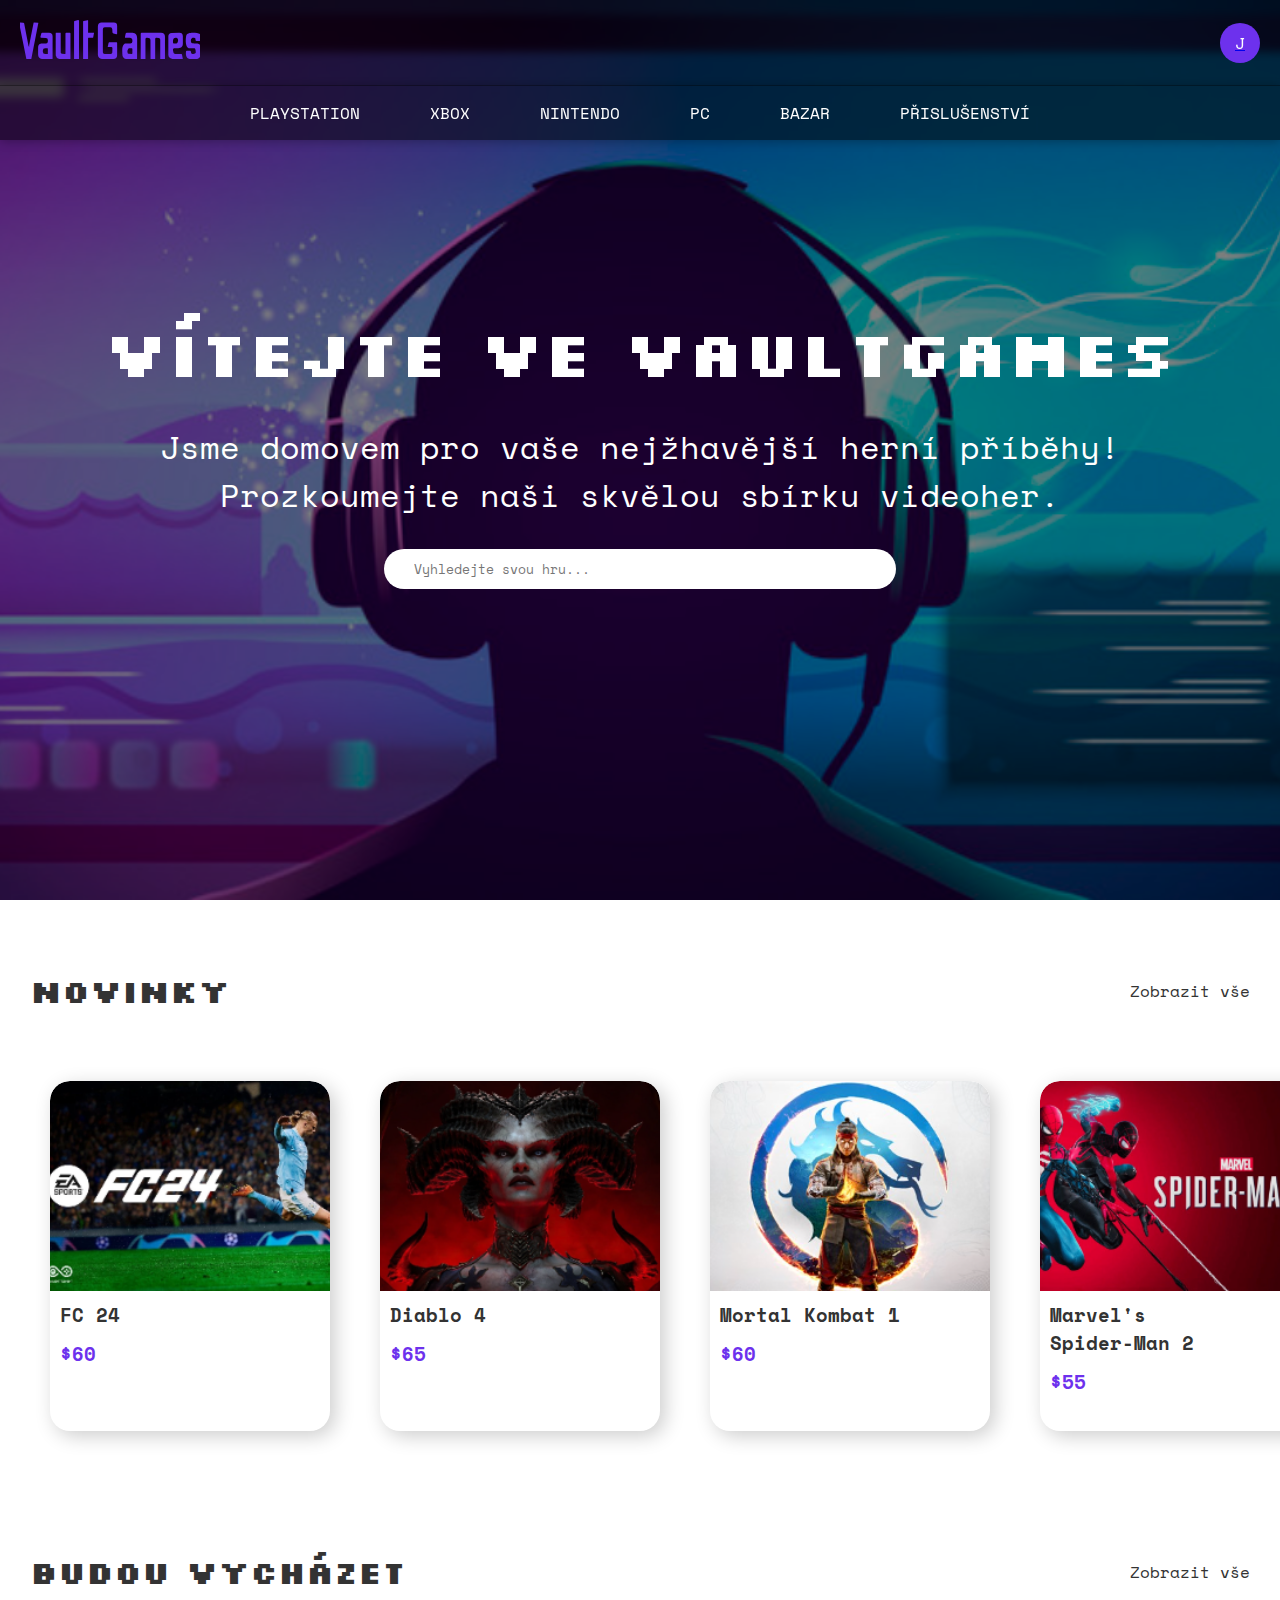
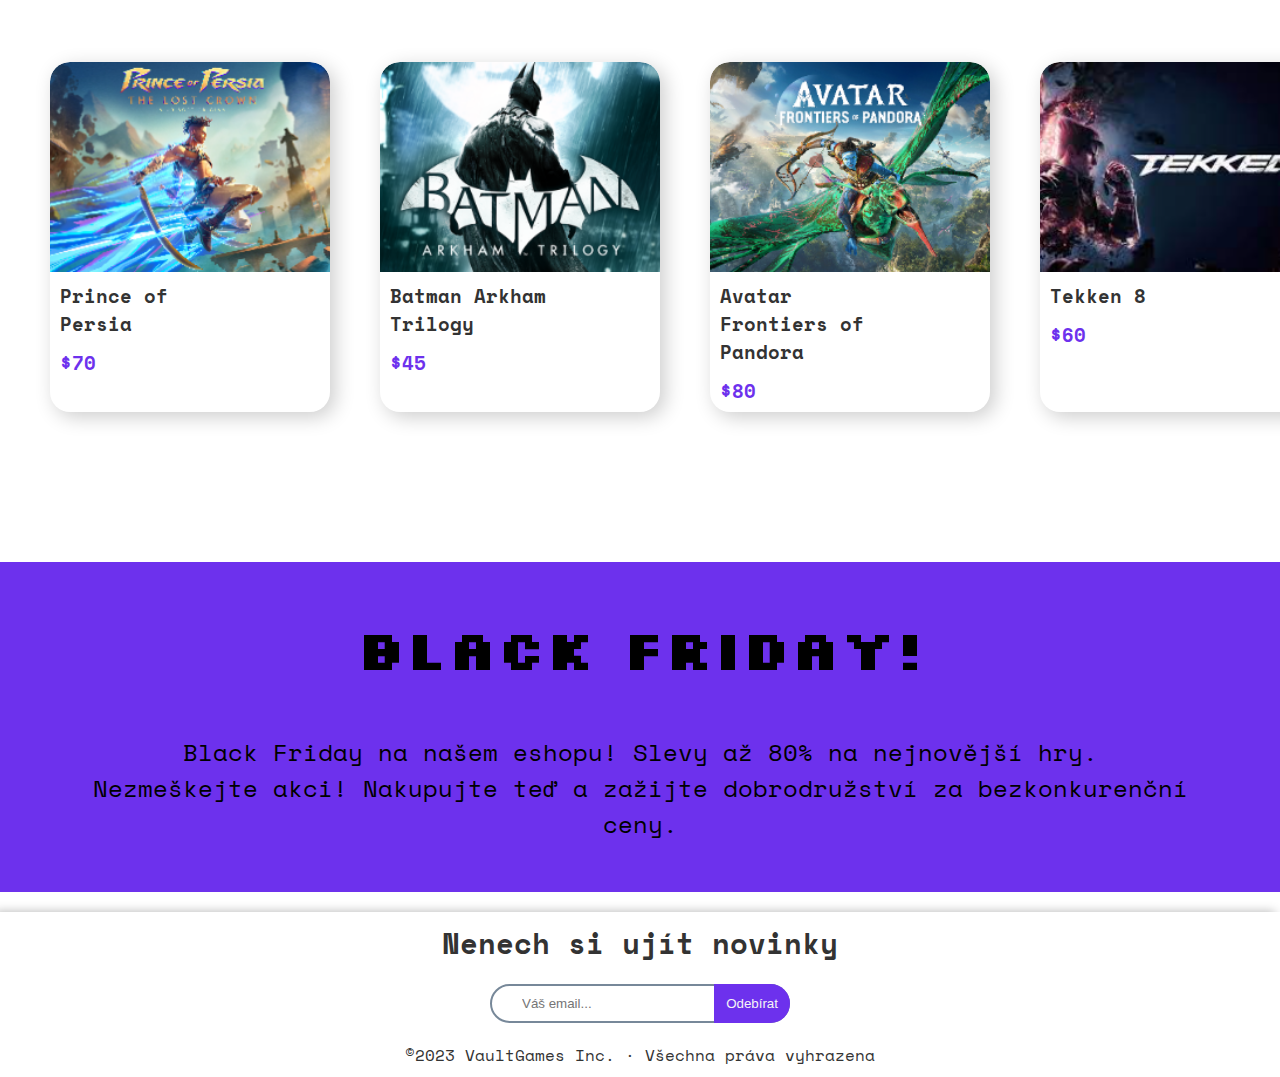
<file: index.html>
<!DOCTYPE html>
<html lang="en">
  <head>
    <meta charset="UTF-8" />
    <meta http-equiv="X-UA-Compatible" content="IE=edge" />
    <meta
      name="viewport"
      content="width=device-width, initial-scale=1.0, maximum-scale=1 "
    />
    <title>VaultGames</title>
    <link rel="stylesheet" href="styles.css" />
    <link
      rel="stylesheet"
      href="https://cdnjs.cloudflare.com/ajax/libs/font-awesome/6.4.2/css/all.min.css"
      integrity="sha512-z3gLpd7yknf1YoNbCzqRKc4qyor8gaKU1qmn+CShxbuBusANI9QpRohGBreCFkKxLhei6S9CQXFEbbKuqLg0DA=="
      crossorigin="anonymous"
      referrerpolicy="no-referrer"
    />
  </head>
  <body>
    <!-- Navbar -->
    <nav class="navbar">
      <div class="nav-top">
        <div class="nav-left">
          <i class="fa-solid fa-bars"></i>
          <figure class="logo">
            <img src="./images/logo.svg" alt="logo for vault games" />
          </figure>
        </div>
        <div class="nav-right">
          <i class="fa-solid fa-calendar"></i>
          <i class="fa-solid fa-heart"></i>
          <i class="fa-solid fa-cart-shopping"></i>
          <a href="login.html">
            <div class="user">J</div>
          </a>
        </div>
        <div class="menu">
          <div class="overlay">
            <ul class="menu-list">
              <li>PlayStation</li>
              <li>Xbox</li>
              <li>Nintendo</li>
              <li>PC</li>
              <li>Bazar</li>
              <li>Přislušenství</li>
            </ul>
            <div class="close">X</div>
          </div>
        </div>
      </div>
      <div class="line"></div>
      <div class="nav-bot">
        <ul class="filters">
          <li>PlayStation</li>
          <li>Xbox</li>
          <li>Nintendo</li>
          <li>PC</li>
          <li>Bazar</li>
          <li>Přislušenství</li>
        </ul>
      </div>
    </nav>

    <main>
      <!-- Sekce hero -->
      <section class="hero">
        <main class="hero-content">
          <h1>Vítejte ve VaultGames</h1>
          <p>
            Jsme domovem pro vaše nejžhavější herní příběhy!<br>Prozkoumejte naši
            skvělou sbírku videoher.
          </p>
          <div class="search">
            <div class="search-icon">
              <i class="fa-solid fa-magnifying-glass"></i>
            </div>
            <input type="search" placeholder="Vyhledejte svou hru..." />
          </div>
        </main>
      </section>

      <!-- Sekce novinky -->
      <section class="news">
        <header>
          <h2 class="title">Novinky</h2>
          <span>Zobrazit vše</span>
        </header>
        <div class="news-content">
          
            <div class="news-card">
              <a href="detail.html">
                <div class="news-card_img">
                  <img src="./images/fifa.png" alt="fifa 24" />
                </div>
              </a>
            <div class="news-card_content">
              <div class="news-card_top">
                <h3>FC 24</h3>
                <div class="favorite"><i class="fa-regular fa-heart"></i></div>
              </div>
              <div class="news-card_bot">
                <strong><span>$60</span></strong>
              </div>
              <div class="shop">
                <i class="fa-solid fa-cart-shopping"></i>
              </div>
            </div>
          </div>
          
          <div class="news-card">
            <div class="news-card_img">
              <img src="./images/diablo.png" alt="fifa 24" />
            </div>
            <div class="news-card_content">
              <div class="news-card_top">
                <h3>Diablo 4</h3>
                <div class="favorite"><i class="fa-regular fa-heart"></i></div>
              </div>
              <div class="news-card_bot">
                <strong><span>$65</span></strong>
              </div>
              <div class="shop">
                <i class="fa-solid fa-cart-shopping"></i>
              </div>
            </div>
          </div>
          <div class="news-card">
            <div class="news-card_img">
              <img src="./images/mortal.png" alt="fifa 24" />
            </div>
            <div class="news-card_content">
              <div class="news-card_top">
                <h3>Mortal Kombat 1</h3>
                <div class="favorite"><i class="fa-regular fa-heart"></i></div>
              </div>
              <div class="news-card_bot">
                <strong><span>$60</span></strong>
              </div>
              <div class="shop">
                <i class="fa-solid fa-cart-shopping"></i>
              </div>
            </div>
          </div>
          <div class="news-card">
            <div class="news-card_img">
              <img src="./images/spider.png" alt="fifa 24" />
            </div>
            <div class="news-card_content">
              <div class="news-card_top">
                <h3>Marvel's Spider-Man 2</h3>
                <div class="favorite"><i class="fa-regular fa-heart"></i></div>
              </div>
              <div class="news-card_bot">
                <strong><span>$55</span></strong>
              </div>
              <div class="shop">
                <i class="fa-solid fa-cart-shopping"></i>
              </div>
            </div>
          </div>
          <div class="news-card">
            <div class="news-card_img">
              <img src="./images/call.png" alt="fifa 24" />
            </div>
            <div class="news-card_content">
              <div class="news-card_top">
                <h3>Call of Duty Modern Warfare 3</h3>
                <div class="favorite"><i class="fa-regular fa-heart"></i></div>
              </div>
              <div class="news-card_bot">
                <strong><span>$35</span></strong>
              </div>
              <div class="shop">
                <i class="fa-solid fa-cart-shopping"></i>
              </div>
            </div>
          </div>
        </div>
      </section>

      <!-- Sekce soon -->

      <section class="news">
        <header>
          <h2 class="title">Budou vycházet</h2>
          <span>Zobrazit vše</span>
        </header>
        <div class="news-content">
          <div class="news-card">
            <div class="news-card_img">
              <img src="./images/prince.png" alt="prince of persia" />
            </div>
            <div class="news-card_content">
              <div class="news-card_top">
                <h3>Prince of Persia</h3>
                <div class="favorite"><i class="fa-regular fa-heart"></i></div>
              </div>
              <div class="news-card_bot">
                <strong><span>$70</span></strong>
              </div>
            </div>
          </div>
          <div class="news-card">
            <div class="news-card_img">
              <img src="./images/batman.png" alt="batman arkham trilogy" />
            </div>
            <div class="news-card_content">
              <div class="news-card_top">
                <h3>Batman Arkham Trilogy</h3>
                <div class="favorite"><i class="fa-regular fa-heart"></i></div>
              </div>
              <div class="news-card_bot">
                <strong><span>$45</span></strong>
              </div>
            </div>
          </div>
          <div class="news-card">
            <div class="news-card_img">
              <img
                src="./images/avatar.png"
                alt="avatar frontiers of pandora"
              />
            </div>
            <div class="news-card_content">
              <div class="news-card_top">
                <h3>Avatar Frontiers of Pandora</h3>
                <div class="favorite"><i class="fa-regular fa-heart"></i></div>
              </div>
              <div class="news-card_bot">
                <strong><span>$80</span></strong>
              </div>
            </div>
          </div>
          <div class="news-card">
            <div class="news-card_img">
              <img src="./images/tekken.png" alt="tekken 8" />
            </div>
            <div class="news-card_content">
              <div class="news-card_top">
                <h3>Tekken 8</h3>
                <div class="favorite"><i class="fa-regular fa-heart"></i></div>
              </div>
              <div class="news-card_bot">
                <strong><span>$60</span></strong>
              </div>
            </div>
          </div>
          <div class="news-card">
            <div class="news-card_img">
              <img src="./images/city.png" alt="Cities Skylines" />
            </div>
            <div class="news-card_content">
              <div class="news-card_top">
                <h3>Cities Skylines</h3>
                <div class="favorite"><i class="fa-regular fa-heart"></i></div>
              </div>
              <div class="news-card_bot">
                <strong><span>$55</span></strong>
              </div>
            </div>
          </div>
        </div>
      </section>

      <!-- Sekce black friday -->

      <section class="sale">
        <h2>Black Friday!</h2>
        <p>
          Black Friday na našem eshopu! Slevy až 80% na nejnovější hry. <br />
          Nezmeškejte akci! Nakupujte teď a zažijte dobrodružství za
          bezkonkurenční ceny.
        </p>
      </section>
    </main>

    <footer>
      <h3>Nenech si ujít novinky</h3>
      <div class="footer-input">
        <i class="fa-solid fa-envelope"></i>
        <input type="email" placeholder="Váš email..." />
        <button>Odebírat</button>
      </div>
      <div class="footer-bottom">
        <span>©2023 VaultGames Inc.</span>
        <span>·</span>
        <span>Všechna práva vyhrazena</span>
      </div>
    </footer>

    <script>
      // Navbar

      const bars = document.querySelector(".nav-left i");
      const menu = document.querySelector(".overlay");
      const exit = document.querySelector(".close");

      bars.addEventListener("click", () => {
        menu.classList.add("active");
      });

      exit.addEventListener("click", () => {
        menu.classList.remove("active");
      });

      // Přidat do oblíbených
      const favorites = document.querySelectorAll(".favorite");

      for (let i = 0; i < favorites.length; i++) {
        favorites[i].addEventListener("click", function () {
          const favoriteStar = this.querySelectorAll(".favorite i")[0];

          if (favoriteStar.classList.contains("fa-regular")) {
            favoriteStar.classList.remove("fa-regular");
            favoriteStar.classList.add("fa-solid");
          } else {
            favoriteStar.classList.remove("fa-solid");
            favoriteStar.classList.add("fa-regular");
          }
        });
      }
    </script>
  </body>
</html>
</file>
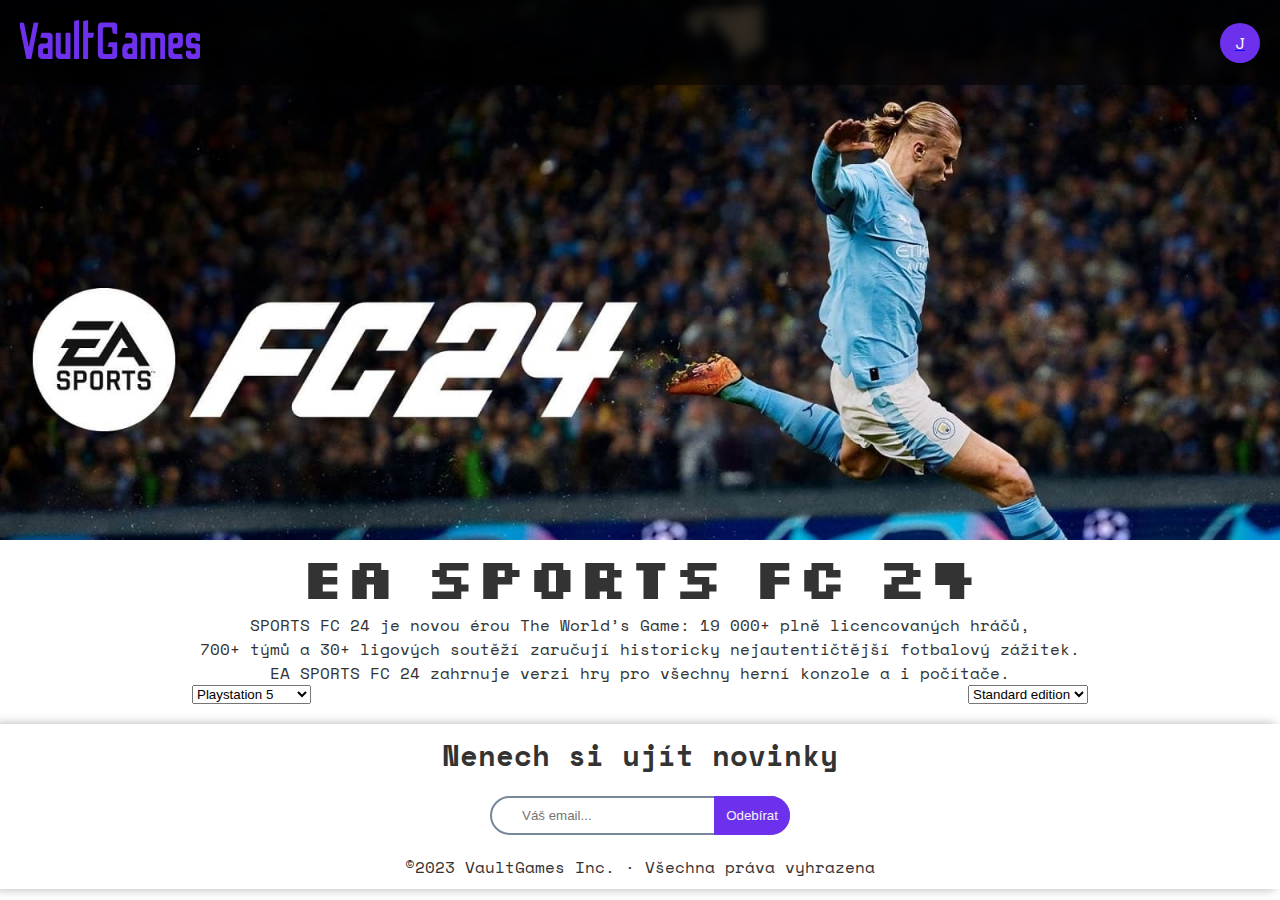
<file: detail.html>
<!DOCTYPE html>
<html lang="en">
<head>
    <meta charset="UTF-8">
    <meta name="viewport" content="width=device-width, initial-scale=1.0">
    <title>FC24</title>
    <link rel="stylesheet" href="styles.css" />
    <link
      rel="stylesheet"
      href="https://cdnjs.cloudflare.com/ajax/libs/font-awesome/6.4.2/css/all.min.css"
      integrity="sha512-z3gLpd7yknf1YoNbCzqRKc4qyor8gaKU1qmn+CShxbuBusANI9QpRohGBreCFkKxLhei6S9CQXFEbbKuqLg0DA=="
      crossorigin="anonymous"
      referrerpolicy="no-referrer"
    />
  </head>
  <body>
    <!-- Navbar -->
    <nav class="navbar">
      <div class="nav-top">
        <div class="nav-left">
          <i class="fa-solid fa-bars"></i>
          <figure class="logo">
            <img src="./images/logo.svg" alt="logo for vault games" />
          </figure>
        </div>
        <div class="nav-right">
          <i class="fa-solid fa-calendar"></i>
          <i class="fa-solid fa-heart"></i>
          <i class="fa-solid fa-cart-shopping"></i>
          <a href="login.html">
            <div class="user">J</div>
          </a>
        </div>
        <div class="menu">
          <div class="overlay">
            <ul class="menu-list">
              <li>PlayStation</li>
              <li>Xbox</li>
              <li>Nintendo</li>
              <li>PC</li>
              <li>Bazar</li>
              <li>Přislušenství</li>
            </ul>
            <div class="close">X</div>
          </div>
        </div>
      </div>
    </nav>
    <section class="detail">
      <div class="game"></div>
    <div class="detail-wrapper">
      <div class="game-name">
        <h1>EA SPORTS FC 24</h1>
      </div>
      <div class="game-discription">
        <p>SPORTS FC 24 je novou érou The World’s Game: 19 000+ plně licencovaných hráčů,<br>
           700+ týmů a 30+ ligových soutěží zaručují historicky nejautentičtější fotbalový zážitek.<br>
           EA SPORTS FC 24 zahrnuje verzi hry pro všechny herní konzole a i počítače.</p>
      </div>
      <div class="choices">
        <select class="version">
          <option value="Playstation 5">Playstation 5</option>
          <option value="Playstation 4">Playstation 4</option>
          <option value="XBOX">XBOX</option>
          <option value="Switch">Nintendo Switch</option>
          <option value="PC">PC</option>
        </select>
        <select class="version">
          <option value="Standard">Standard edition</option>
          <option value="">Special edition</option>
        </select>
      </div>
    </div>
    </section>
    

    <footer>
      <h3>Nenech si ujít novinky</h3>
      <div class="footer-input">
        <i class="fa-solid fa-envelope"></i>
        <input type="email" placeholder="Váš email..." />
        <button>Odebírat</button>
      </div>
      <div class="footer-bottom">
        <span>©2023 VaultGames Inc.</span>
        <span>·</span>
        <span>Všechna práva vyhrazena</span>
      </div>
    </footer>
  </body>
</file>
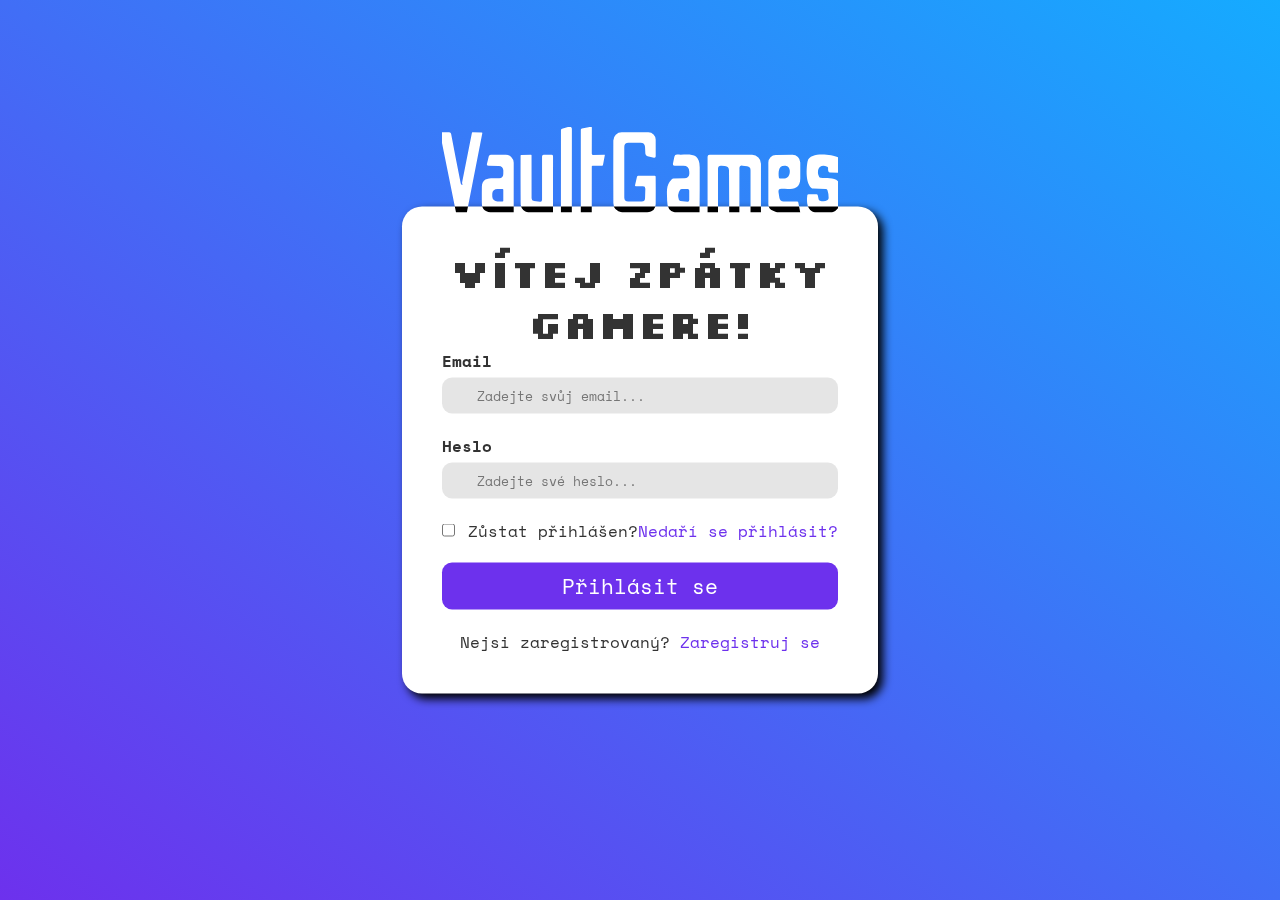
<file: login.html>
<!DOCTYPE html>
<html lang="en">
  <head>
    <meta charset="UTF-8" />
    <meta http-equiv="X-UA-Compatible" content="IE=edge" />
    <meta name="viewport" content="width=device-width, initial-scale=1.0" />
    <title>Login</title>
    <link rel="stylesheet" href="styles.css">
    <link
      rel="stylesheet"
      href="https://cdnjs.cloudflare.com/ajax/libs/font-awesome/6.4.2/css/all.min.css"
      integrity="sha512-z3gLpd7yknf1YoNbCzqRKc4qyor8gaKU1qmn+CShxbuBusANI9QpRohGBreCFkKxLhei6S9CQXFEbbKuqLg0DA=="
      crossorigin="anonymous"
      referrerpolicy="no-referrer"
    />
  </head>

  <body>
    <section class="login">
      <div class="login-wrapper">
        <div>
          <a href="index.html">
            <figure class="login-logo">
              <img src="./images/login-logo.svg" alt="logo-voultgames">
            </figure>
          </a>
        <h2 class="login-headline">VÍTEJ ZPÁTKY <br>GAMERE!</h2>
      <div class="inputs">
        <div class="input">
          <label for="email">Email</label>
          <div class="input-wrapper">
            <input id="email" type="email" placeholder="Zadejte svůj email..." />
            <i class="fa-solid fa-envelope"></i>
          </div>
        </div>
        <div class="input">
          <label for="password">Heslo</label>
          <div class="input-wrapper">
            <div class="password-icon">
              <i class="fa-solid fa-lock"></i>
            </div>
            <div class="eye-icon">
              <i class="fa-solid fa-eye-slash"></i>
            </div>
            <input id="password" type="password" placeholder="Zadejte své heslo..."/>
            
          </div>
        </div>
        <div class="login-bottom">
          <div>
            <input class="checkbox" type="checkbox">
            <span>Zůstat přihlášen?</span>
          </div>
          <span class="color">Nedaří se přihlásit?</span>
        </div>
        <a href="user.html">
          <button class="login-btn">Přihlásit se</button>
        </a>
        <div>
          <p>Nejsi zaregistrovaný? <span class="color">Zaregistruj se</span></p>
        </div>
      </div>
      </div>
        
      </div>
      
    </section>
  </body>
</html>
</file>
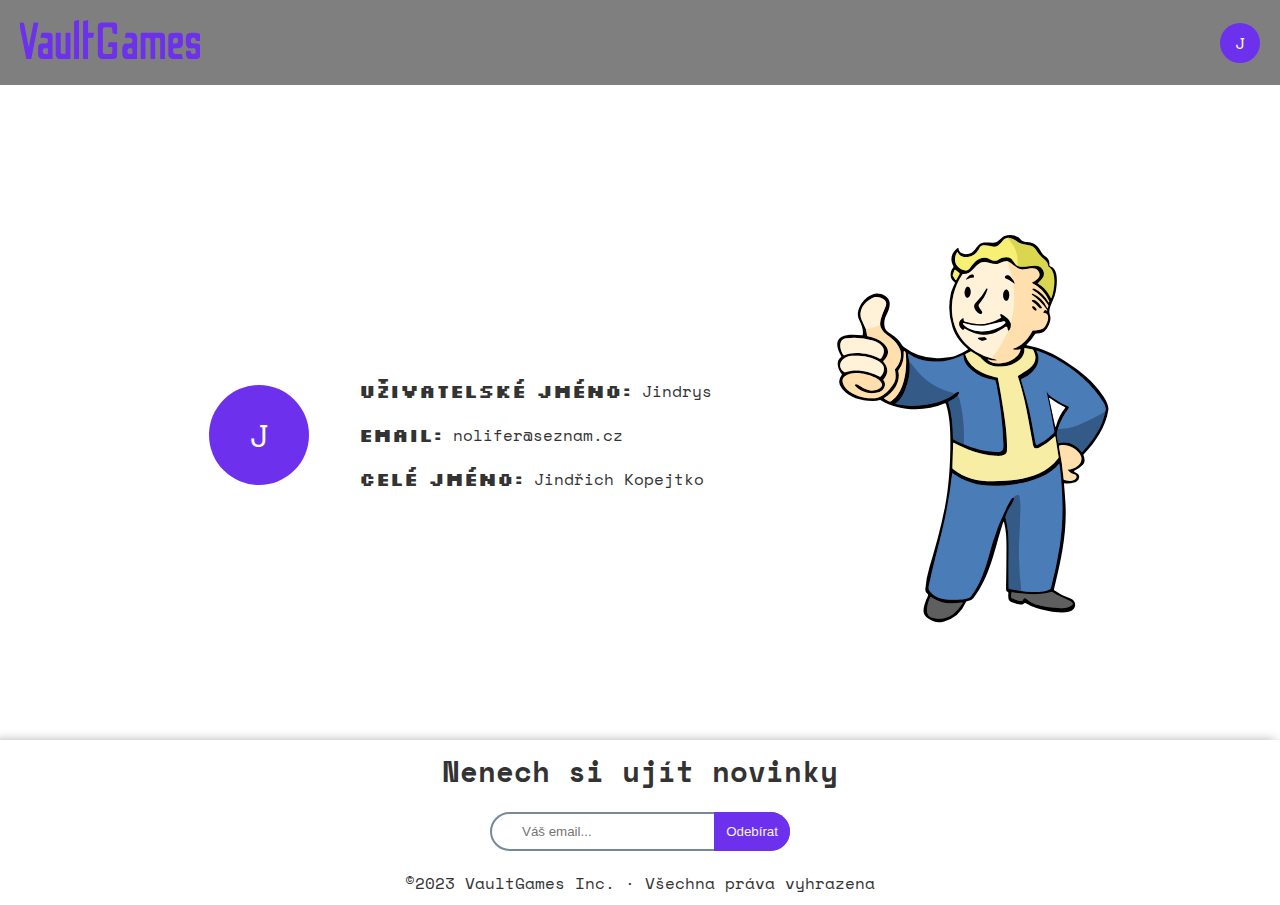
<file: user.html>
<!DOCTYPE html>
<html lang="en">
  <head>
    <meta charset="UTF-8" />
    <meta http-equiv="X-UA-Compatible" content="IE=edge" />
    <meta name="viewport" content="width=device-width, initial-scale=1.0" />
    <title>User page</title>
    <link rel="stylesheet" href="styles.css" />
    <link
      rel="stylesheet"
      href="https://cdnjs.cloudflare.com/ajax/libs/font-awesome/6.4.2/css/all.min.css"
      integrity="sha512-z3gLpd7yknf1YoNbCzqRKc4qyor8gaKU1qmn+CShxbuBusANI9QpRohGBreCFkKxLhei6S9CQXFEbbKuqLg0DA=="
      crossorigin="anonymous"
      referrerpolicy="no-referrer"
    />
  </head>
  <body>
    <nav class="navbar">
      <div class="nav-top">
        <div class="nav-left">
          <figure class="logo">
            <a href="index.html">
              <img src="./images/logo.svg" alt="logo for vault games" />
            </a>
          </figure>
        </div>
        <div class="nav-right">
          <i class="fa-solid fa-calendar"></i>
          <i class="fa-solid fa-heart"></i>
          <i class="fa-solid fa-cart-shopping"></i>
          <div class="user">J</div>
        </div>
        
              
    </nav>
    <main class="user-main">
      <div class="container">
        <div class="user-wrap">
          <div class="main-left">
            <div class="avatar">J</div>
            <div class="user-info">
              <div class="username">
                <h3 class="subtitle">Uživatelské jméno:</h3>
                <span>Jindrys</span>
              </div>
              <div class="email">
                <h3 class="subtitle">Email:</h3>
                <span>nolifer@seznam.cz</span>
              </div>
              <div class="full-name">
                <h3 class="subtitle">Celé jméno:</h3>
                <span>Jindřich Kopejtko</span>
              </div>
            </div>
          </div>
          <div class="main-right">
            <img src="./images/user.svg" alt="fallout boy with thumb" />
          </div>
        </div>
      </div>
    </main>
    <footer>
      <h3>Nenech si ujít novinky</h3>
      <div class="footer-input">
        <i class="fa-solid fa-envelope"></i>
        <input type="email" placeholder="Váš email..." />
        <button>Odebírat</button>
      </div>
      <div class="footer-bottom">
        <span>©2023 VaultGames Inc.</span>
        <span>·</span>
        <span>Všechna práva vyhrazena</span>
      </div>
    </footer>

    <script>
      const bars = document.querySelector(".nav-left i");
      const menu = document.querySelector(".overlay");
      const exit = document.querySelector(".close");

      bars.addEventListener("click", () => {
        menu.classList.add("active");
      });

      exit.addEventListener("click", () => {
        menu.classList.remove("active");
      });
    </script>
  </body>
</html>
</file>
<file: styles.css>
@import url("https://fonts.googleapis.com/css2?family=Silkscreen:wght@400;700&family=Space+Mono:ital,wght@0,400;0,700;1,400;1,700&display=swap");
:root {
  --primary-color: #6d31ed;
  --second-color: #15abff;
}
* {
  margin: 0;
  padding: 0;
  box-sizing: border-box;
  scroll-behavior: smooth;
}

body {
  width: 100%;
  height: 100%;
  font-family: "Space Mono", monospace;
  background-color: #fff;
  color: #333;
  overflow-x: hidden;
  position: relative;
}

.container {
  max-width: 80%;
  height: 100%;
  margin: auto;
}

.navbar {
  width: 100%;
  z-index: 100;
  position: absolute;
  top: 0;
  left: 0;
  background-color: rgba(0, 0, 0, 0.5);
  color: #fff;
  backdrop-filter: blur(4px);
}

.nav-top {
  display: flex;
  justify-content: space-between;
  align-items: center;
  padding: 20px;
}

.nav-left {
  display: flex;
  align-items: center;
  gap: 20px;
}

.nav-left i {
  display: none;
}

.menu {
  display: none;
}

.logo {
  width: 180px;
  height: max-content;
}

.nav-right {
  display: flex;
  gap: 20px;
  justify-content: center;
  align-items: center;
}

.user {
  background-color: var(--primary-color);
  border-radius: 50%;
  width: 40px;
  height: 40px;
  display: flex;
  justify-content: center;
  align-items: center;
  color: #fff;
}

.line {
  width: 100%;
  background-color: rgba(0, 0, 0, 0.3);
  height: 1px;
}

.filters {
  display: flex;
  gap: 50px;
  justify-content: center;
  align-items: center;
  list-style-type: none;
  padding: 5px 0;
  box-shadow: 0 1px 10px rgba(0, 0, 0, 0.3);
}

.filters li {
  cursor: pointer;
  transition: all ease 200ms;
  text-transform: uppercase;
  padding: 10px;
  border-radius: 20px;
}

.filters li:hover {
  color: var(--primary-color);
  background-color: #fff;
}

.hero {
  display: flex;
  justify-content: center;
  align-items: center;
  height: 100vh;
  width: 100%;
  background-image: url("./images/hero.png");
  background-position: center;
  background-repeat: no-repeat;
  background-size: cover;
}

.hero-content {
  color: #fff;
  background-color: rgba(0, 0, 0, 0.5);
  width: 100%;
  height: 100%;
  display: flex;
  justify-content: center;
  align-items: center;
  flex-direction: column;
}

.hero-content h1 {
  font-size: 4rem;
  font-family: "Silkscreen", cursive;
  text-align: center;
  margin-bottom: 30px;
}

.hero-content p {
  font-size: 2rem;
  text-align: center;
  margin-bottom: 30px;
}

.search {
  position: relative;
  width: 40%;
  display: flex;
  justify-content: center;
  align-items: center;
}

.search-icon {
  position: absolute;
  top: 50%;
  left: 10px;
  transform: translateY(-50%);
  color: #000;
}

.search input {
  padding: 10px;
  padding-left: 30px;
  border-radius: 20px;
  width: 100%;
  border: none;
  outline: 1px solid transparent;
  font-family: "Space mono";
}

.search input:focus {
  outline: 1px solid var(--primary-color);
}

.news {
  display: flex;
  margin-left: 30px;
  flex-direction: column;
  margin-top: 50px;
}

.news header {
  display: flex;
  align-items: center;
  justify-content: space-between;
  margin-right: 30px;
}

.news header > span {
  transition: color ease 200ms;
  cursor: pointer;
}

.news header > span:hover {
  color: var(--primary-color);
}

.title {
  font-size: 2rem;
  font-family: "Silkscreen";
  margin: 20px 0;
}

.news-content {
  display: flex;
  width: 100%;
  gap: 50px;
  overflow-x: hidden;
  padding: 50px 20px;
}

.news-card {
  position: relative;
  min-width: 280px;
  max-width: 300px;
  height: 350px;
  box-shadow: 5px 5px 20px rgba(0, 0, 0, 0.2);
  border-radius: 20px;
  transition: all ease 200ms;
  color:#333;
  text-decoration: none;
  overflow: hidden;
}

.news-card:hover {
  scale: 1.05;
}

.news-card:hover .news-card_img{
  scale: 1.05;
}

.news-card_img {
  width: 100%;
  height: 60%;
  margin-bottom: 10px;
  transition: all ease 200ms;
}

.news-card_img img {
  width: 100%;
  height: 100%;
  object-fit: cover;
  border-top-left-radius: 20px;
  border-top-right-radius: 20px;
}

.news-card_content {

  padding: 0 10px 10px 10px;
}

.news-card_top {
  margin-bottom: 10px;
  position: relative;
}
.news-card_top h3 {
  max-width: 70%;
}

.favorite {
  color: #ff0000;
  font-size: 1.5rem;
  transition: scale ease 200ms;
  position: absolute;
  cursor: pointer;
  right: 0;
  top: -3px;
  z-index: 5;
}

.favorite:hover {
  scale: 1.1;
}

.news-card_bot span {
  color: var(--primary-color);
  font-size: 1.2rem;
}

.shop{
  position: absolute;
  bottom: 15px;
  right: 12px;
  font-size: 20px;
  cursor: pointer;
}


.sale {
  width: 100%;
  display: flex;
  justify-content: center;
  align-items: center;
  background-color: var(--primary-color);
  flex-direction: column;
  margin-top: 100px;
  padding: 50px;
  text-align: center;
  color: #000;
}

.sale h2 {
  font-size: 3.5rem;
  font-family: "Silkscreen", cursive;
  text-transform: uppercase;
  margin-bottom: 50px;
}

.sale p {
  font-size: 1.5rem;
}

footer {
  display: flex;
  justify-content: center;
  align-items: center;
  flex-direction: column;
  gap: 20px;
  padding: 10px 0;
  box-shadow: -5px 0 10px rgba(0, 0, 0, 0.3);
  margin-top: 20px;
}

footer h3 {
  font-size: 1.8rem;
}

.footer-input {
  position: relative;
}

.footer-input input {
  padding: 10px 30px;
  border-radius: 20px;
  border: 2px solid #778899;
  outline: none;
  width: 300px;
  transition: all ease 200ms;
}

.footer-input i:has(+ input:focus) {
  color: var(--primary-color);
}

.footer-input input:focus {
  border: 2px solid var(--primary-color);
}

.footer-input i {
  position: absolute;
  top: 50%;
  transform: translateY(-50%);
  left: 10px;
}

.footer-input button {
  position: absolute;
  right: 0;
  top: 0;
  padding: 10px;
  border-top-right-radius: 20px;
  border-bottom-right-radius: 20px;
  background-color: var(--primary-color);
  color: #f5f5f6;
  border: 2px solid transparent;
  cursor: pointer;
  transition: all ease 200ms;
}

.footer-input button:focus-visible {
  filter: brightness(1.4);
}

.footer-input button:hover {
  filter: brightness(1.4);
}

.footer-input button:active {
  filter: brightness(0.9);
}

.footer-bottom {
  display: flex;
  justify-content: center;
  align-items: center;
  gap: 10px;
}

@media (max-width: 820px) {
  .sale h2 {
    font-size: 2rem;
  }

  .sale p {
    font-size: 1rem;
  }

  .filters {
    display: none;
  }

  .nav-left {
    align-items: center;
    display: flex;
  }

  .nav-left {
    width: 100%;
  }

  .nav-left i {
    display: flex;
  }

  .overlay {
    display: flex;
    width: 100vw;
    height: 100vh;
    position: fixed;
    top: 0;
    left: 0;
    background-color: #fff;
    z-index: 101;
    transition: all ease 400ms;
    justify-content: center;
    align-items: center;
    color: #000;
    transform: translateY(-100%);
  }

  .menu {
    display: flex;
  }

  .menu-list {
    list-style-type: none;
    font-size: 2rem;
    display: flex;
    flex-direction: column;
    gap: 20px;
    text-align: center;
  }

  .menu-list li {
    transition: color ease 200ms;
  }

  .menu-list li:hover {
    color: var(--primary-color);
  }

  .close {
    position: absolute;
    top: 10px;
    right: 20px;
    font-size: 1.6rem;
  }

  .overlay.active {
    width: 100vw;
    height: 100vh;
    position: fixed;
    top: 0;
    z-index: 200;
    left: 0;
    transform: translateY(0);
    background-color: #fff;
  }
}

@media (max-width: 620px) {
  .hero-content {
    padding-inline: 30px;
  }

  .hero-content h1 {
    font-size: 2rem;
    width: 100%;
  }

  .hero-content p {
    font-size: 1.3rem;
  }

  .search {
    width: 90%;
  }
}

@media (max-width: 420px) {
  .footer-bottom {
    font-size: 0.6rem;
  }

  .hero-content h1 {
    font-size: 1.5rem;
  }

  .hero-content p {
    font-size: 1rem;
  }

  .news header span {
    font-size: 0.7rem;
  }

  .title {
    font-size: 1.5rem;
  }

  .news-content {
    padding-left: 0px;
  }

  footer h3 {
    text-align: center;
  }

  .nav-top {
    flex-direction: column;
  }

  .nav-left {
    display: flex;
    justify-content: center;
    align-items: center;
  }

  .nav-top .logo {
    margin-bottom: 10px;
  }
}

/* Sekce user */

.user-main {
  height: 80vh;
  padding-top: 150px;
}
.user-wrap {
  display: flex;
  justify-content: center;
  align-items: center;
  height: 100%;
  width: 100%;
}

.main-left {
  width: 65%;
  display: flex;
  justify-content: center;
  align-items: center;
}

.main-right {
  width: 35%;
}

.avatar {
  display: flex;
  justify-content: center;
  align-items: center;
  border-radius: 50%;
  background-color: var(--primary-color);
  color: #fff;
  padding: 50px;
  width: 50px;
  height: 50px;
  font-size: 2rem;
  margin-right: 50px;
}

.subtitle {
  font-family: "Silkscreen", cursive;
}

.user-info {
  display: flex;
  flex-direction: column;
  gap: 20px;
}

.email,
.username,
.full-name {
  display: flex;
  justify-items: center;
  align-items: center;
  gap: 10px;
}

.back-btn {
  background-color: var(--primary-color);
  color: #fff;
  padding: 20px 30px;
  border-radius: 20px;
  border: none;
  outline: none;
  box-shadow: 2px 2px 10px var(--primary-color);
}

@media (max-width: 950px) {
  .main-left {
    flex-direction: column;
  }

  .avatar {
    margin-bottom: 50px;
  }
}

@media (max-width: 670px) {
  .main-right {
    display: none;
  }

  .user-main {
    padding-top: 85px;
    text-align: center;
  }

  .avatar {
    margin-right: 0;
  }

  .email,
  .username,
  .full-name {
    flex-direction: column;
    text-align: centers;
  }
}




/* sekce login */

.login{
  height: 100vh;
  width: 100%;
  position: relative;
  background: linear-gradient(to right top, var(--primary-color), var(--second-color));
}

.login-headline{
  font-family: 'Silkscreen', cursive;
  font-size: 2.5rem;
}

.login-wrapper{
  position:absolute;
  top: 50%;
  left: 50%;
  transform: translate(-50%, -50%);
  box-shadow: 5px 5px 10px #000;
  background-color: #fff;
  padding: 40px;
  text-align: center;
  border-radius: 20px;
  display: flex;
  flex-direction: column;
  gap: 20px;
  max-width: max-content;
  transition: scale 200ms ease;
}

.login-wrapper>div{
  position: relative;
}
.inputs{
  display: flex;
  flex-direction: column;
  gap: 20px;
}

.checkbox{
  accent-color: var(--primary-color);
  margin-right: 3px;
  cursor: pointer;
}
.stay{
  margin-left: -5px;
}

.login-bottom{
  display: flex;
  justify-content: space-between;
}

.color{
  cursor: pointer;
  color: var(--primary-color);
}

.login-logo{
  position: absolute;
  top: -120px;
  width: 100%;
  height: 130px;
  mix-blend-mode: difference;
  cursor: pointer;
  transition: scale 500ms ease;
}

.login-logo:hover{
  scale: 1.2;
}

.login-btn{
  background-color: var(--primary-color);
  color: #fff;
  width: 100%;
  padding: 8px 0;
  border: none;
  border-radius: 10px;
  font-size: 1.3rem;
  font-family: "Space mono", monospace;
  cursor: pointer;
  transition: scale 200ms ease;
}

.login-btn:hover{
  scale: 1.03;
}

.input{
  display: flex;
  flex-direction: column;
  width: 100%;
}

.input input{
  width: 100%;
  padding: 8px;
  border-radius: 10px;
  padding-left: 35px;
  border: none;
  outline: 3px solid transparent;
  font-family: "Space mono", monospace;
  background-color: rgba(0, 0, 0, 0.1);
  caret-color: var(--primary-color);
}

.input input:focus{
  outline: 3px solid var(--primary-color);
}

.input label{
  text-align: start;
  width: 100%;
  margin-bottom: 5px;
  font-weight: bold;
}

.input-wrapper{
  position: relative;
}
.input-wrapper>i{
  position: absolute;
  top: 50%;
  transform: translateY(-50%);
  left: 10px;
}

.password-icon{
  position: absolute;
  top: 50%;
  transform: translateY(-50%);
  left: 10px;
}

.eye-icon{
  position: absolute;
  top: 50%;
  transform: translateY(-50%);
  right: 10px;
  cursor: pointer;
}

/* sekce detail */
.detail{
  display: flex;
  justify-content: center;
  align-items: center;
  flex-direction: column;
}
.game{
  display: flex;
  justify-content: center;
  align-items: center;
  height: 60dvh;
  width: 100%;
  background-position: top 100px;
  background-repeat: no-repeat;
  background-size: cover;
  background-image: url("./images/fifa-detail.png");
}
.detail-wrapper{
  display: flex;
  justify-content: center;
  flex-direction: column;
  height: max-content;
  width: 70%;
}

.game-name{
  display: flex;
  justify-content: center;
  font-family: 'Silkscreen', cursive;
  font-size: 1.8rem;
}

.game-discription{
  display: flex;
  justify-content: center;
  text-align: center;
}

.choices{
  display: flex;
  justify-content: space-between;

}
</file>
